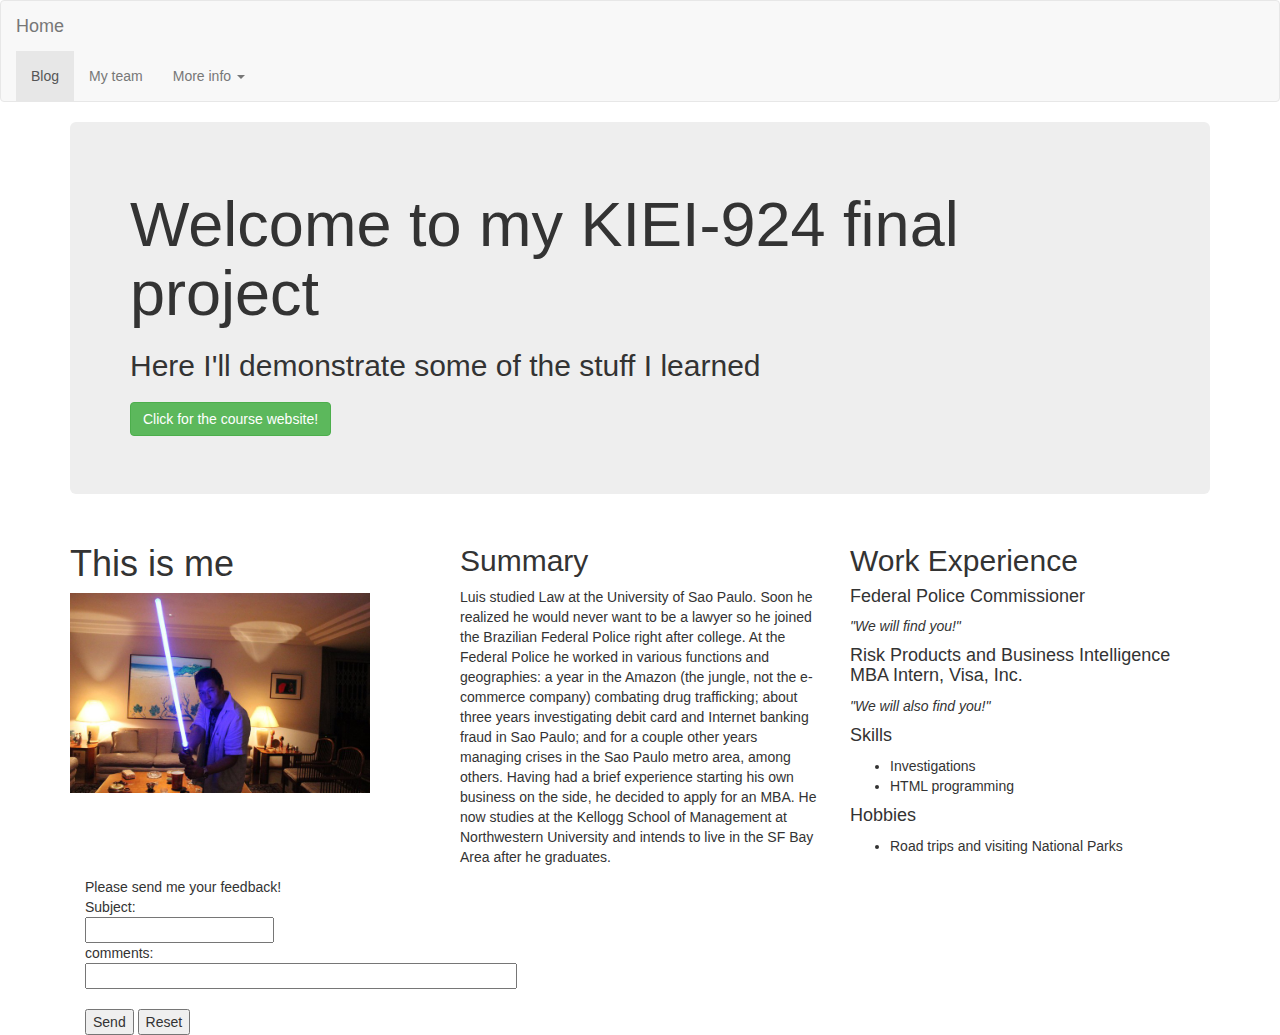
<file: index.html>
<!DOCTYPE html>
<html>
<head>
  <title>Luis Takahashi, MBA Candidate</title>
  <meta charset="UTF-8">
  <link rel="stylesheet" href="http://maxcdn.bootstrapcdn.com/bootstrap/3.2.0/css/bootstrap.min.css">
  <script src="http://ajax.googleapis.com/ajax/libs/jquery/1.11.1/jquery.min.js"></script>
  <script src="http://maxcdn.bootstrapcdn.com/bootstrap/3.2.0/js/bootstrap.min.js"></script>
</head>

<body>

<nav class="navbar navbar-default">
  <div class="container-fluid">
    <!-- Brand and toggle get grouped for better mobile display -->
    <div class="navbar-header">
      <button type="button" class="navbar-toggle collapsed" data-toggle="collapse" data-target="#bs-example-navbar-collapse-1">
        <span class="sr-only">Toggle navigation</span>
        <span class="icon-bar"></span>
        <span class="icon-bar"></span>
        <span class="icon-bar"></span>
      </button>
      <a class="navbar-brand" href="index.html">Home</a>
    </div>
  </div>


    <!-- Collect the nav links, forms, and other content for toggling -->
    <div class="collapse navbar-collapse" id="bs-example-navbar-collapse-1">
      <ul class="nav navbar-nav">
        <li class="active"><a href="blog.html">Blog <span class="sr-only">(current)</span></a></li>
        <li><a href="index_team.html">My team</a></li>
        <li class="dropdown">
          <a href="#" class="dropdown-toggle" data-toggle="dropdown" role="button" aria-expanded="false">More info <span class="caret"></span></a>
          <ul class="dropdown-menu" role="menu">
            <li><a href="mailto:ltakahashi2015@kellogg.northwestern.edu">Send me an email!</a></li>
            <li><a href="http://www.facebook.com/luis.takahashi">Find me on Facebook</a></li>
            <li><a href="http://www.linkedin.com/in/ltakahashi/en">Find me on LinkedIn</a></li>
            <li class="divider"></li>
            <li><a href="http://www.kellogg.northwestern.edu">Visit the Kellogg website</a></li>
            <li class="divider"></li>
            <li><a href="http://usa.visa.com/careers/why-visa/our-people.jsp">Visit the Visa career page</a></li>
          </ul>
        </li>
      </ul>
     </div>
    </nav>

  <div class="container">
    <div class="jumbotron">
      <h1>Welcome to my KIEI-924 final project</h1>
      <h2>Here I'll demonstrate some of the stuff I learned</h2>
      <h3><a href="http://golearntocode.com/kiei924-winter15-ev" class="btn btn-success">Click for the course website!</a></h3>
      <!-- Put something here -->
    </div>

<div class="row">
      <div class="col-sm-4"> <h1> This is me </h1>
        <a href= "#"> <img src="luis.jpg" height="200" width="300"> 
        </a>
      </div>
      <div class="col-sm-4">
        <h2> Summary </h2>
            <section>

      <p>
        Luis studied Law at the University of Sao Paulo. Soon he realized he would never want to be a lawyer so he joined the Brazilian Federal Police right after college.
        At the Federal Police he worked in various functions and geographies: a year in the Amazon (the jungle, not the e-commerce company) combating drug trafficking; about three years investigating debit card and Internet banking fraud in Sao Paulo; and for a couple other years managing crises in the Sao Paulo metro area, among others.
        Having had a brief experience starting his own business on the side, he decided to apply for an MBA. He now studies at the Kellogg School of Management at Northwestern University and intends to live in the SF Bay Area after he graduates.
      </p>
    </section>
   
        </a>
      </div>
      <div class="col-sm-4">
        <h2> Work Experience </h2>
         <section>
            <STRONG> <h4>Federal Police Commissioner</h4> </STRONG>
            <i>"We will find you!"</i>
          </section>
          <p>
        <section>
            <strong><h4>Risk Products and Business Intelligence MBA Intern, Visa, Inc.</h4></strong>
            <i>"We will also find you!"</i>
        </section>
      <p>
        <section>
          <h4>Skills</h4>
          <ul>
            <li>Investigations</li>
            <li>HTML programming</li>
          </ul>
        </section>
        <section>
          <h4>Hobbies</h4>
          <ul>
            <li>Road trips and visiting National Parks</li>
          </ul>
        </section>
        </div>
        </p>
        </p>
        </div>

<div class="container">
Please send me your feedback!
<form action=mailto:ltakahashi2015@kellogg.northwestern.edu method="get" enctype="text/plain">
Subject:<br>
<input type="subject" name="subject"><br>
comments:<br>
<input type="text" name="comments" size="50"><br><br>
<input type="submit" value="Send">
<input type="reset" value="Reset">
</form>

   
    </section>
  </div>
</body>
</html>
</file>
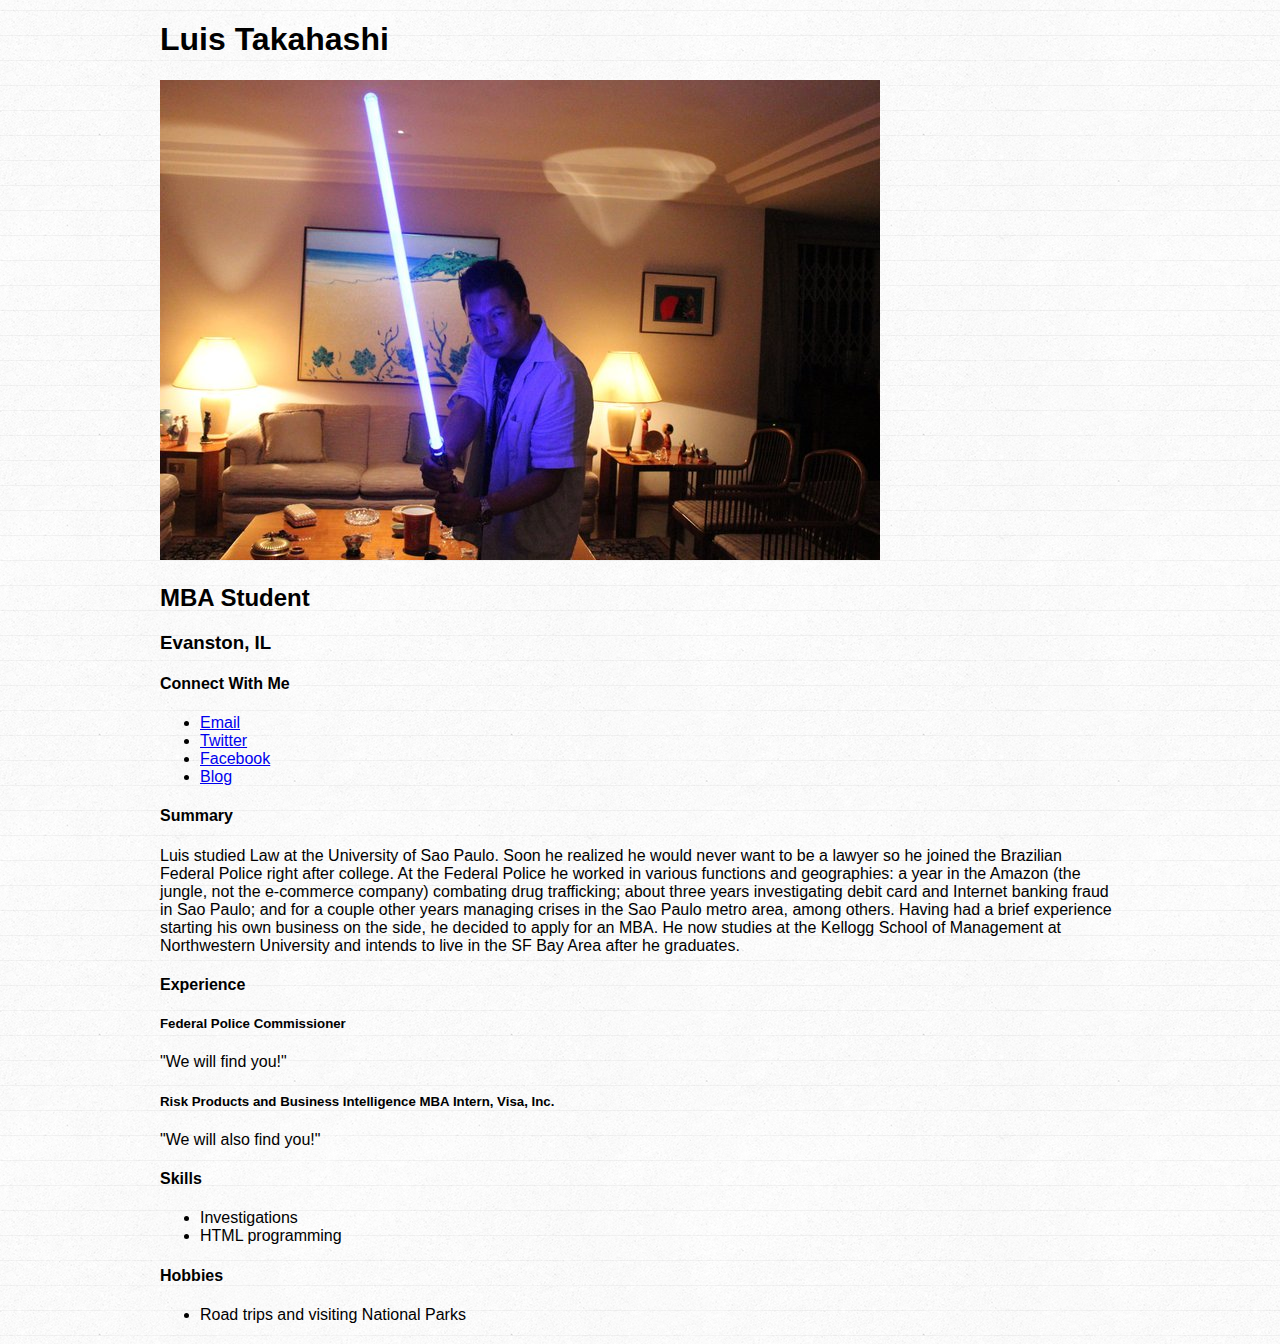
<file: original index.html>
<!DOCTYPE html>
<html>
<head>
  <title>Luis Takahashi, MBA Candidate</title>
  <meta charset="UTF-8">
  <link rel="stylesheet" href="style.css">
</head>
<body>
  <div id="wrapper">
    <h1>Luis Takahashi</h1>
    <p>
      <img src="luis.jpg">
    </p>
    <h2>MBA Student</h2>
    <h3>Evanston, IL</h3>
    <section>
      <h4>Connect With Me</h4>
      <ul>
        <li><a href="mailto:ltakahashi2015@kellogg.northwestern.edu">Email</a></li>
        <li><a href="http://twitter.com/luiscofre">Twitter</a></li>
        <li><a href="http://facebook.com/luis.takahashi">Facebook</a></li>
        <li><a href="blog.html"> Blog </a></li>
      </ul>
    </section>
    <section>
      <h4>Summary</h4>
      <p>
        Luis studied Law at the University of Sao Paulo. Soon he realized he would never want to be a lawyer so he joined the Brazilian Federal Police right after college.
        At the Federal Police he worked in various functions and geographies: a year in the Amazon (the jungle, not the e-commerce company) combating drug trafficking; about three years investigating debit card and Internet banking fraud in Sao Paulo; and for a couple other years managing crises in the Sao Paulo metro area, among others.
        Having had a brief experience starting his own business on the side, he decided to apply for an MBA. He now studies at the Kellogg School of Management at Northwestern University and intends to live in the SF Bay Area after he graduates.
      </p>
    </section>
    <section>
      <h4>Experience</h4>
      <section>
        <h5>Federal Police Commissioner</h5>
        <p>"We will find you!"</p>
      </section>
      <section>
        <h5>Risk Products and Business Intelligence MBA Intern, Visa, Inc.</h5>
        <p>"We will also find you!"</p>
      </section>
    </section>
    <section>
      <h4>Skills</h4>
      <ul>
        <li>Investigations</li>
        <li>HTML programming</li>
      </ul>
    </section>
    <section>
      <h4>Hobbies</h4>
      <ul>
        <li>Road trips and visiting National Parks</li>
      </ul>
    </section>
  </div>
</body>
</html>
</file>
<file: style.css>
body {
  font-family: 'helvetica neue', arial, sans-serif;
  font-weight: 300;
  background: url(linedpaper.png) repeat;
}
#wrapper {
  width: 960px;
  margin: 20px auto;
}
</file>
